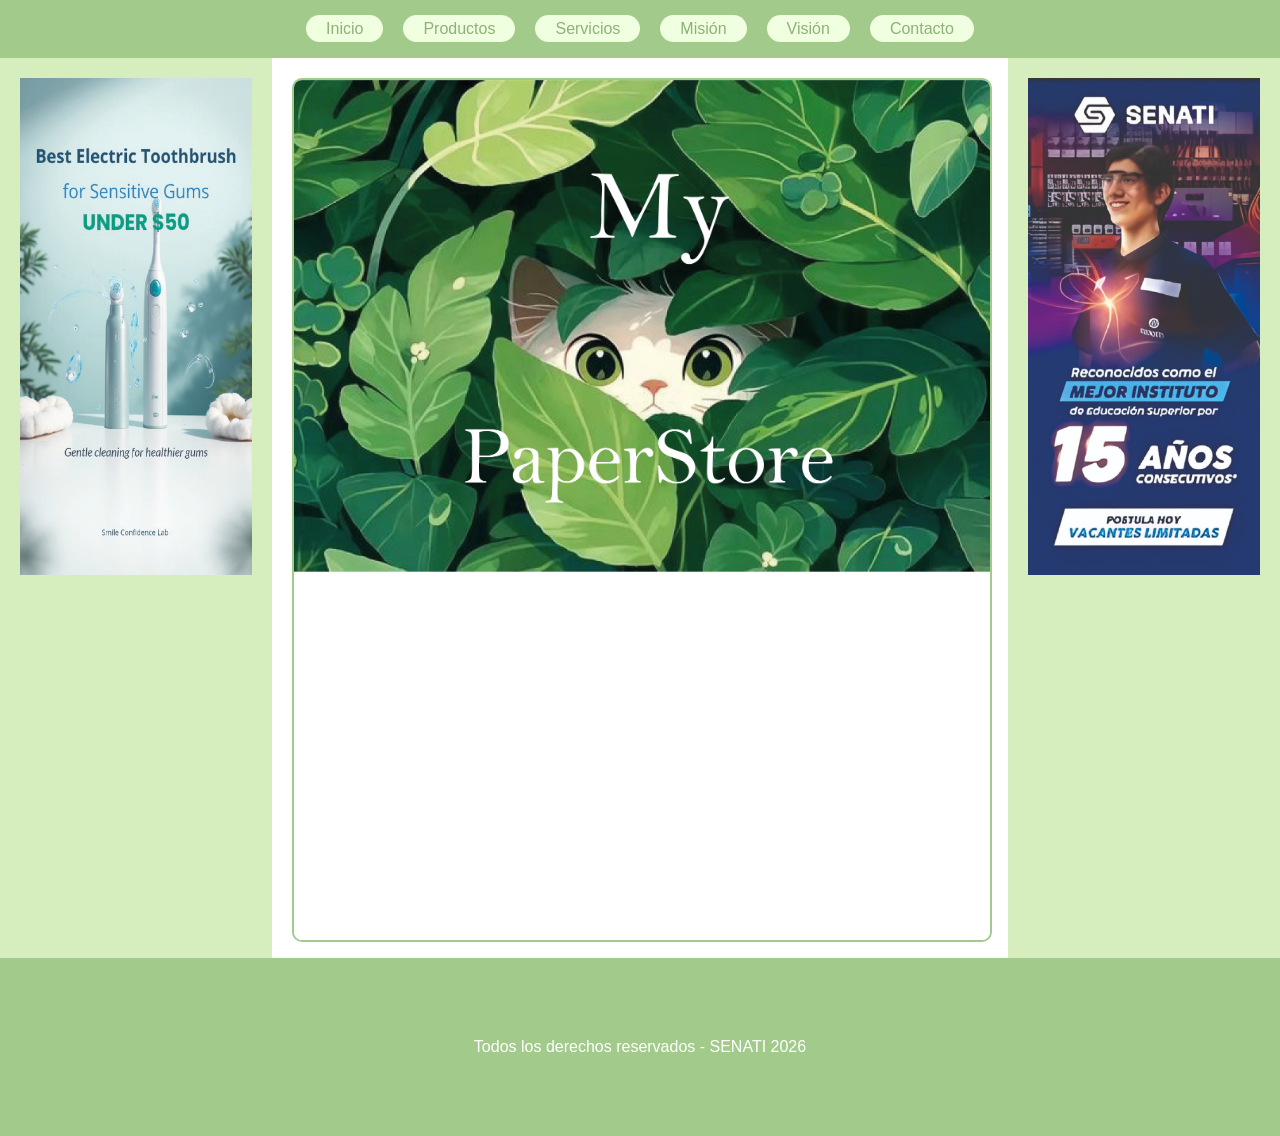
<file: index.html>
<!DOCTYPE html>
<html lang="es">
<head>
    <meta charset="UTF-8">
    <meta name="viewport" content="width=device-width, initial-scale=1.0">
    <title>Mi pagina</title>
    <link rel="icon" href="iconos/icono2.png">
    <link rel="stylesheet" href="estilos/estilos.css">
</head>
<body>
   <header>
     <nav>
        <input type="checkbox" id="activadormenu">
        <label for="activadormenu" id="hamburguesa">☰</label>
        <ul id="menu">
            <li><a href="inicio.html" target="contenidoframe">Inicio</a></li>
            <li><a href="productos.html" target="contenidoframe">Productos</a></li>
            <li><a href="servicios.html" target="contenidoframe">Servicios</a></li>
            <li><a href="mision.html" target="contenidoframe">Misión</a></li>
            <li><a href="vision.html" target="contenidoframe">Visión</a></li>
            <li><a href="contacto.html" target="contenidoframe">Contacto</a></li>
        </ul>
     </nav>
   </header> 
   <div id="contenedor">
   <div id="publicidad">
    
    <img src="imgenes/publicidad/cepillo.jpg" alt="cepillo">
   </div>
   <div id="contenido">
     <iframe name="contenidoframe" src="inicio.html"  frameborde="1"></iframe>
   </div>
   <div id="publicidad">
    
    <img src="imgenes/publicidad/flyer senati.jpg" alt="flyersenati">
   </div>
   </div>
   <footer>
    <p>Todos los derechos reservados - SENATI 2026</p>
   </footer>
</body>
</html>
</file>
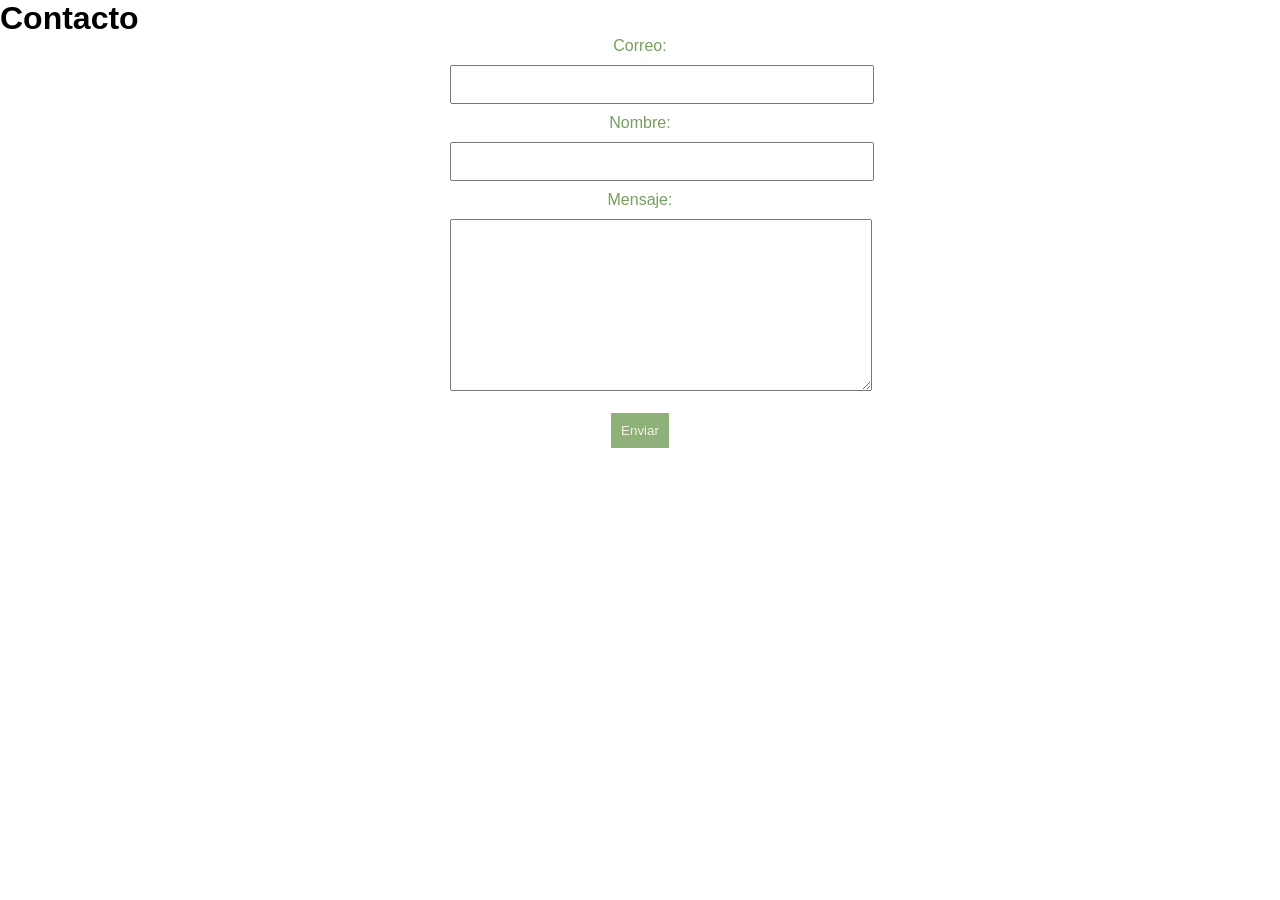
<file: contacto.html>
<!DOCTYPE html>
<html lang="es">
<head>
    <meta charset="UTF-8">
    <meta name="viewport" content="width=device-width, initial-scale=1.0">
    <title>Contacto</title>
    <link rel="stylesheet" href="estilos/estilos.css">
</head>
<body>
<div class="Contacto">
    <h1>Contacto</h1>
    <form>
        <label>Correo:</label>
        <input type="email" name="correo" required>
        <label>Nombre:</label>
        <input type="text" name="nombre" required>
        <label>Mensaje:</label>
        <textarea name="mensaje" rows="10"></textarea>
       <button type="submit">Enviar</button>
    </form>
</div>

</body>
</html>
</file>
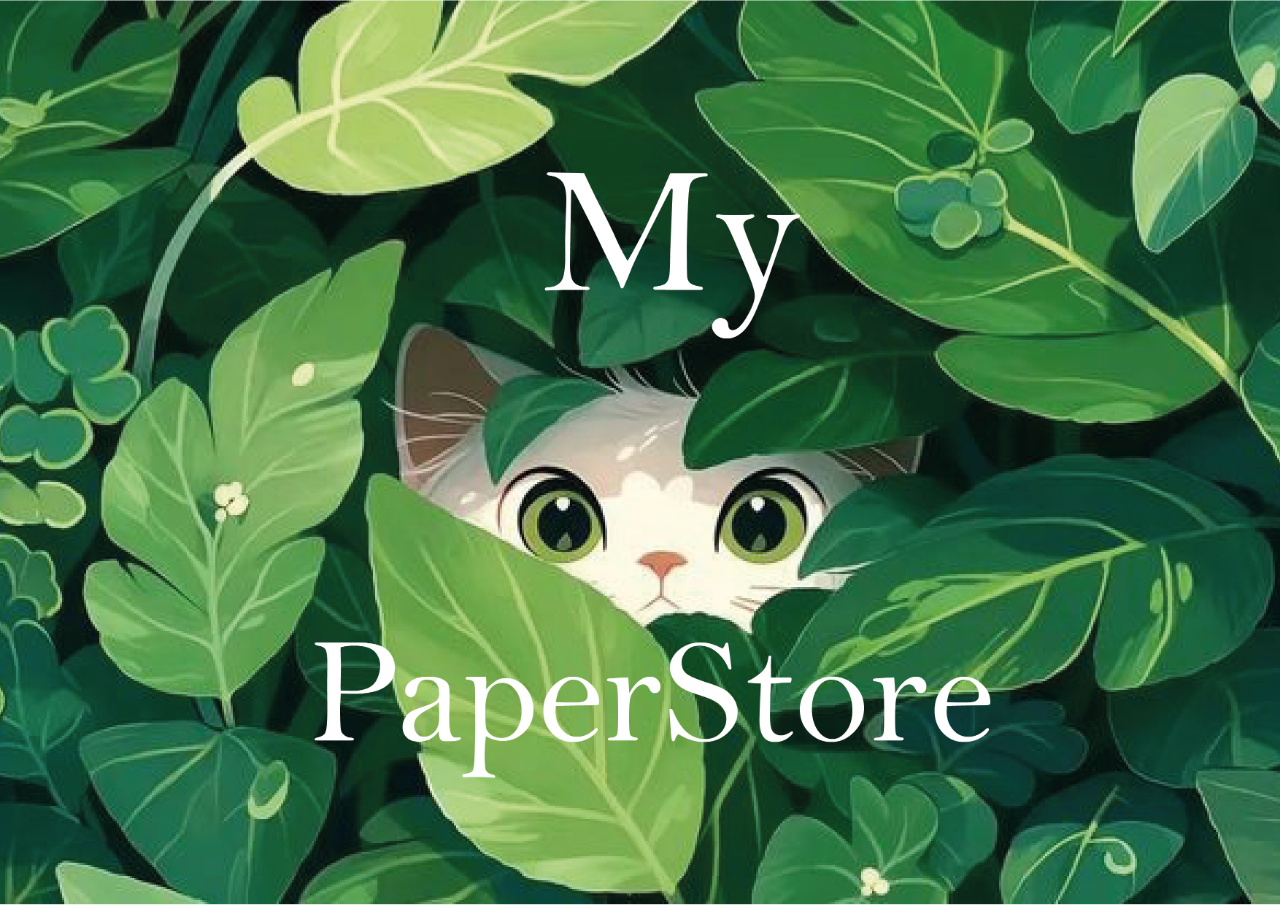
<file: inicio.html>
<!DOCTYPE html>
<html lang="es">
<head>
    <meta charset="UTF-8">
    <meta name="viewport" content="width=device-width, initial-scale=1.0">
    <title>Inicio</title>
    <link rel="stylesheet" href="estilos/estilos.css">
</head>
<body>
  
    <div id="portada">
        <img src="imgenes/portada 2.png" alt="portada">
    </div>
</body>
</html>
</file>
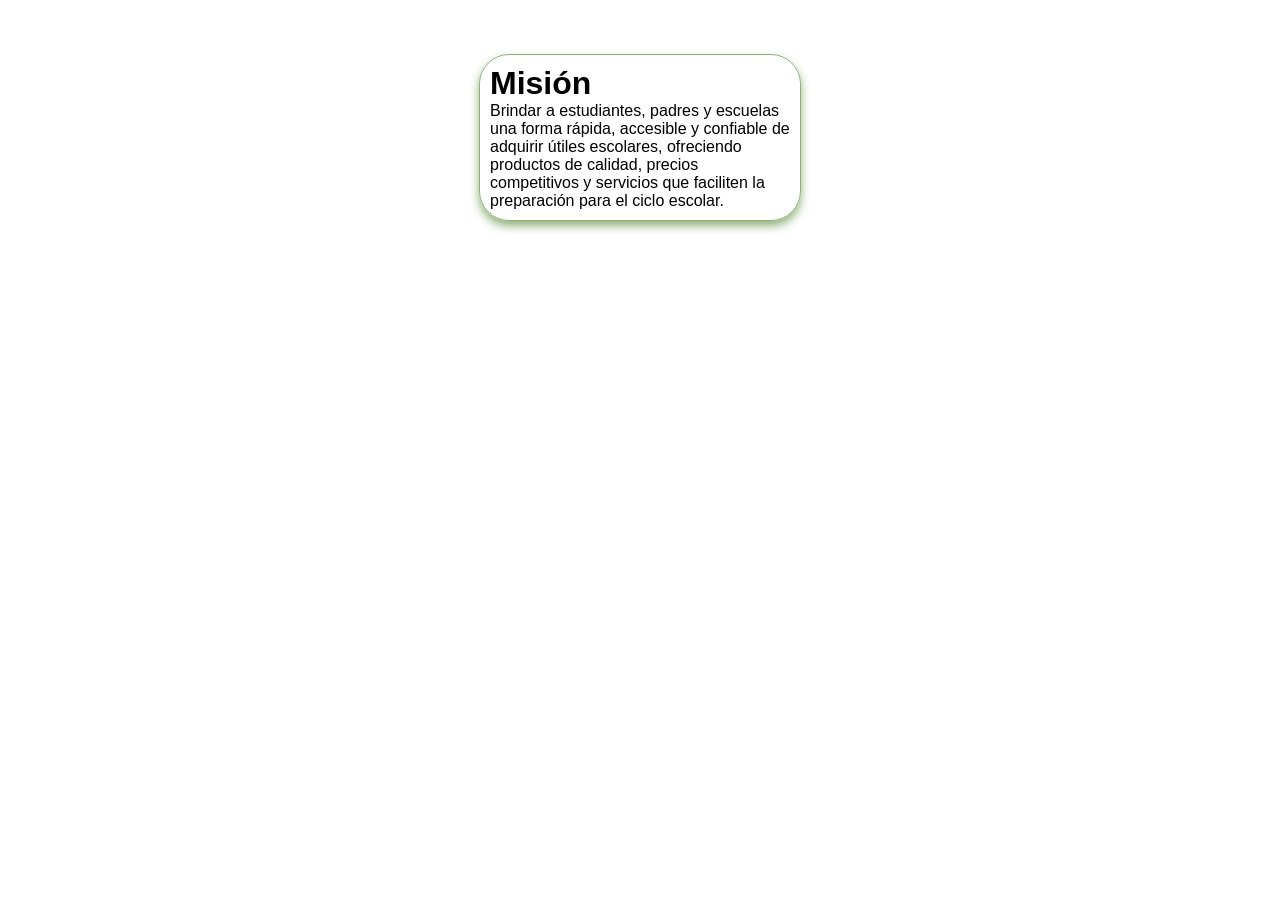
<file: mision.html>
<!DOCTYPE html>
<html lang="es">
<head>
    <meta charset="UTF-8">
    <meta name="viewport" content="width=device-width, initial-scale=1.0">
    <title>Mision</title>
    <link rel="stylesheet" href="estilos/estilos.css">
</head>
<body>
    <br>
    <br>
    <br>
    <div class="mis-vis">
        <h1>Misión</h1>
        <p>Brindar a estudiantes, padres y escuelas una forma rápida, accesible y confiable de adquirir útiles escolares, 
            ofreciendo productos de calidad, precios competitivos y servicios que faciliten la preparación para el ciclo escolar.</p>
        
    </div>
</body>
</html>
</file>
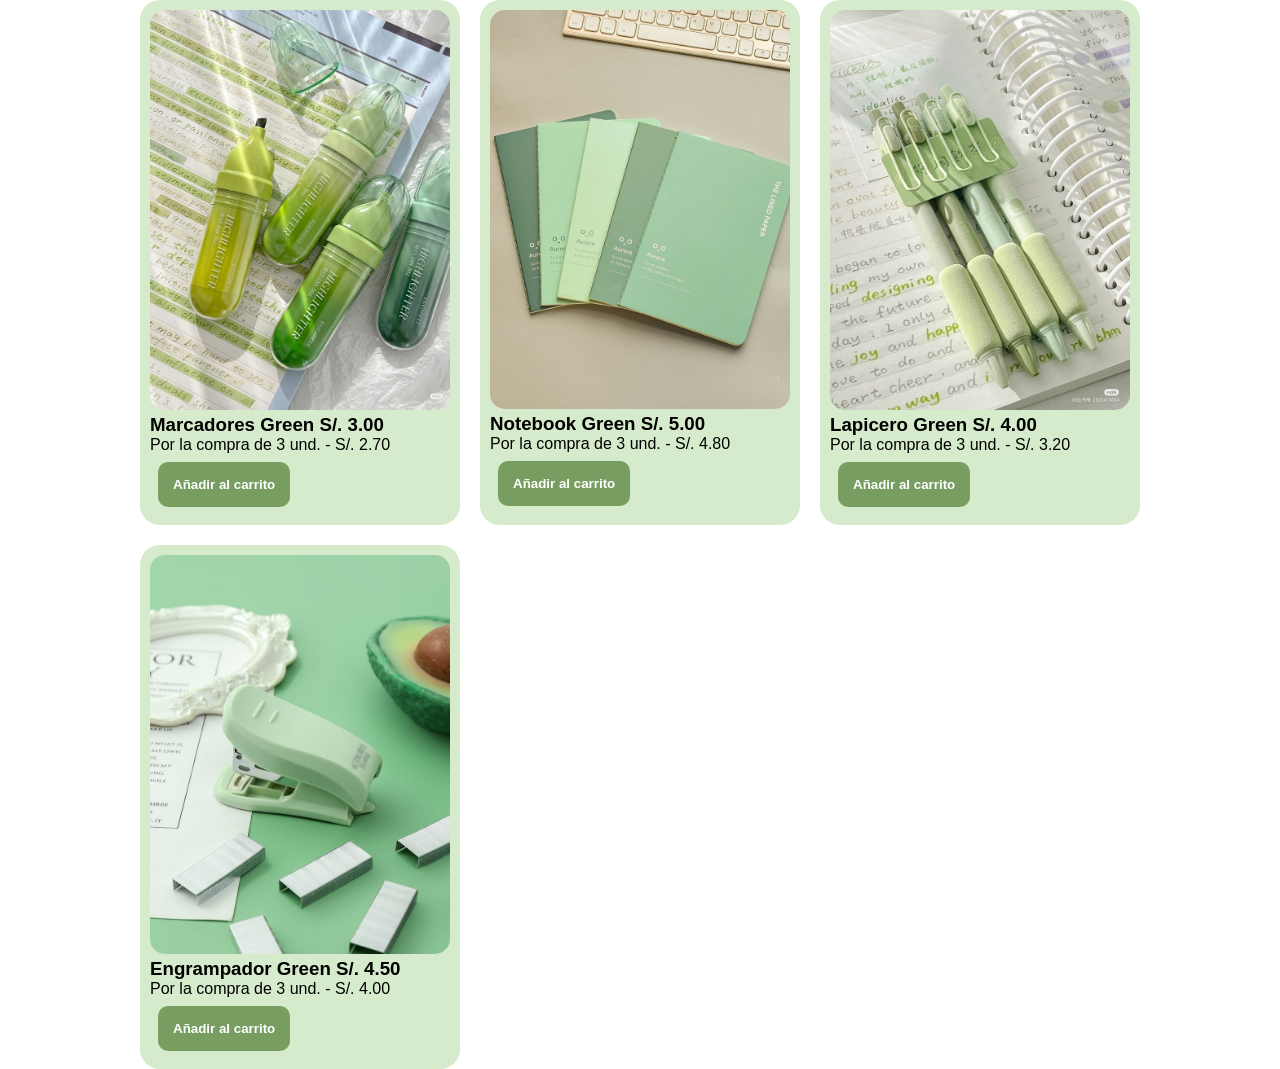
<file: productos.html>
<!DOCTYPE html>
<html lang="es">
<head>
    <meta charset="UTF-8">
    <meta name="viewport" content="width=device-width, initial-scale=1.0">
    <title>Productos</title>
    <link rel="stylesheet" href="estilos/estilos.css">
</head>
<body>
    <div id="galeria">
        <div class="pro-serv">
            <img src="imgenes/productos/marcadores green.jpg" alt="marcadores">
            <h3>Marcadores Green S/. 3.00</h3>
            <p>Por la compra de 3 und. - S/. 2.70</p>
            <button>Añadir al carrito</button>
        </div>
         <div class="pro-serv">
            <img src="imgenes/productos/notebook green.jpg" alt="notebook">
            <h3>Notebook Green S/. 5.00</h3>
            <p>Por la compra de 3 und. - S/. 4.80</p>
            <button>Añadir al carrito</button>
        </div>
        <div class="pro-serv">
            <img src="imgenes/productos/lapiceron green.jpg" alt="lapiceron">
            <h3>Lapicero Green S/. 4.00</h3>
            <p>Por la compra de 3 und. - S/. 3.20</p>
            <button>Añadir al carrito</button>
        </div>
         <div class="pro-serv">
            <img src="imgenes/productos/engrampador green.jpg" alt="engrampador">
            <h3>Engrampador Green S/. 4.50</h3>
            <p>Por la compra de 3 und. - S/. 4.00</p>
            <button>Añadir al carrito</button>
        </div>
    </div>
</body>
</html>
</file>
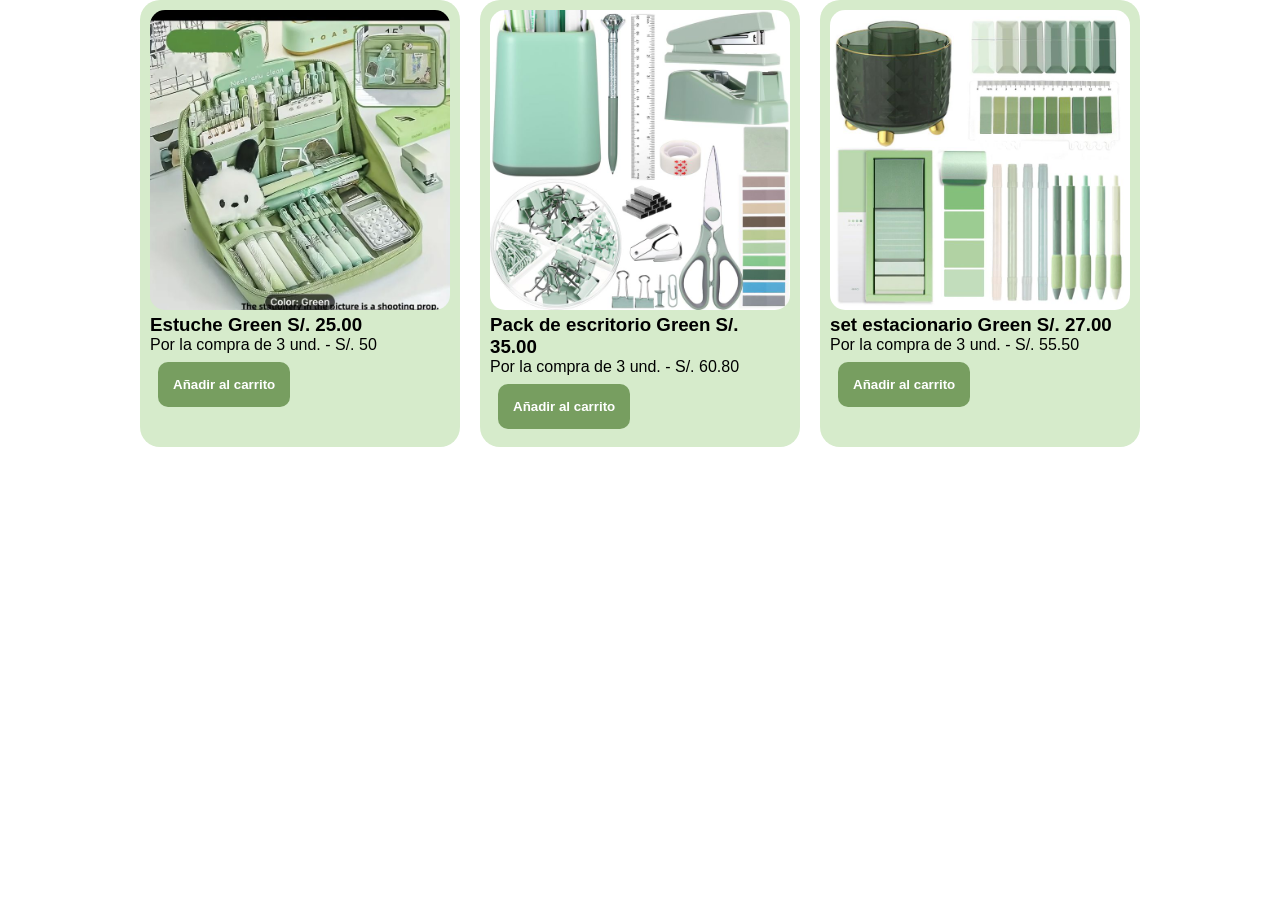
<file: servicios.html>
<!DOCTYPE html>
<html lang="es">
<head>
    <meta charset="UTF-8">
    <meta name="viewport" content="width=device-width, initial-scale=1.0">
    <title>Servicios</title>
    <link rel="stylesheet" href="estilos/estilos.css">
</head>
<body>
<div id="galeria">
        <div class="pro-serv">
            <img src="imgenes/servicios/estuche de lapiceros green.jpg" alt="estuche">
            <h3>Estuche Green S/. 25.00</h3>
            <p>Por la compra de 3 und. - S/. 50</p>
            <button>Añadir al carrito</button>
        </div>
         <div class="pro-serv">
            <img src="imgenes/servicios/pack de escritorio green.jpg" alt="pack">
            <h3>Pack de escritorio Green S/. 35.00</h3>
            <p>Por la compra de 3 und. - S/. 60.80</p>
            <button>Añadir al carrito</button>
        </div>
        <div class="pro-serv">
            <img src="imgenes/servicios/Set estacionario green.jpg" alt="Set">
            <h3>set estacionario Green S/. 27.00</h3>
            <p>Por la compra de 3 und. - S/. 55.50</p>
            <button>Añadir al carrito</button>
        </div>
       
    </div>
</body>
</html>
</file>
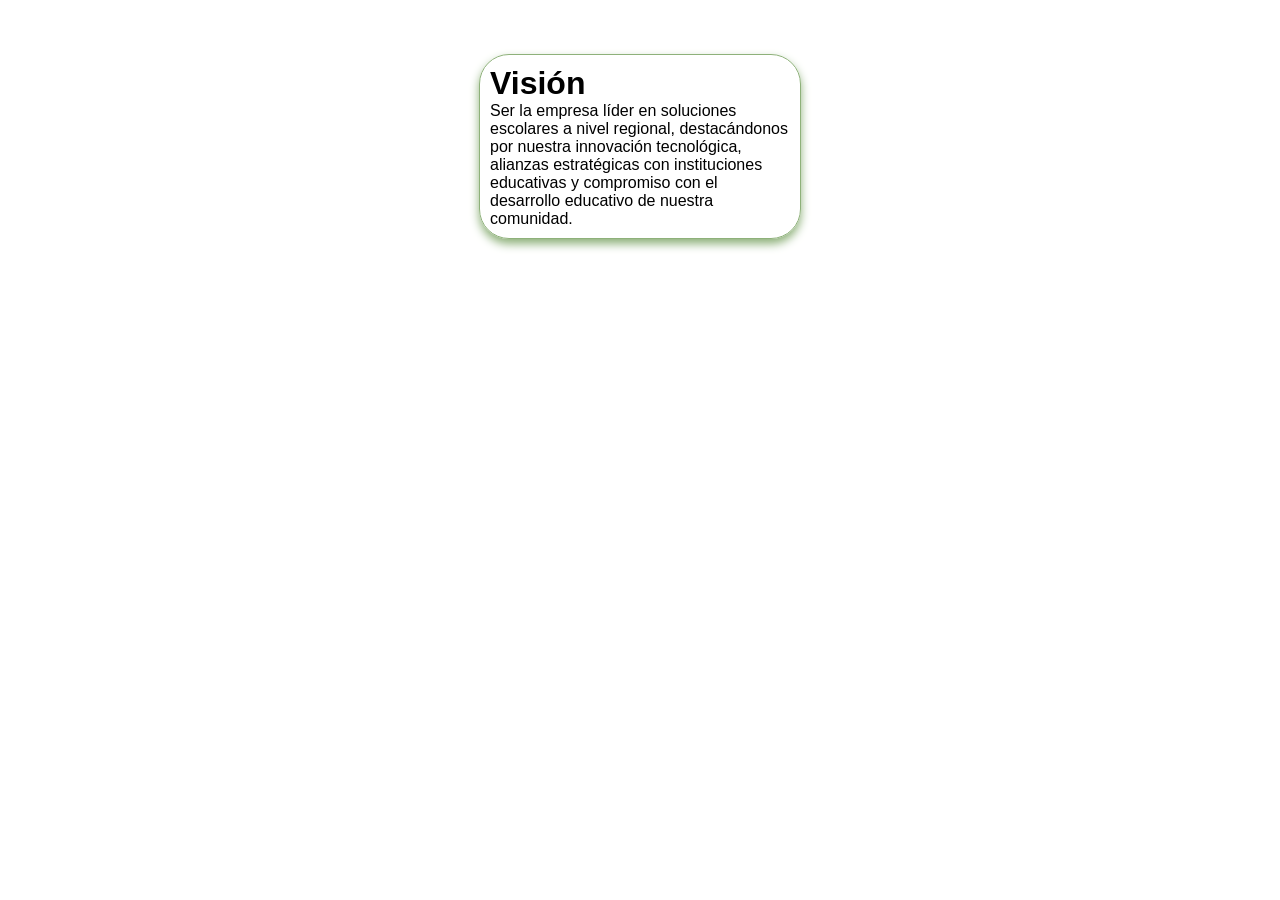
<file: vision.html>
<!DOCTYPE html>
<html lang="es">
<head>
    <meta charset="UTF-8">
    <meta name="viewport" content="width=device-width, initial-scale=1.0">
    <title>Vision</title>
    <link rel="stylesheet" href="estilos/estilos.css">
</head>
<body>
    <br>
    <br>
    <br>
   <div class="mis-vis">
        <h1>Visión</h1>
        <p>Ser la empresa líder en soluciones escolares a nivel regional, destacándonos por nuestra innovación tecnológica, 
            alianzas estratégicas con instituciones educativas y compromiso con el desarrollo educativo de nuestra comunidad.</p>
        
    </div>
</body>
</html>
</file>
<file: estilos/estilos.css>
/*Aqui se personaliza todo las etiqueta HTML de la pagima*/
*{
    margin: 0;
    padding: 0;
}
/*AQUI OCULTO EL ICONO DE HAMBURGUESA*/
#activadormenu{
    display: none;
}
#hamburguesa{
    display: none;
    font-size: 30px;
    color: #F0FFDF;
    /*padding: 500px*/
    cursor: pointer;
}
/*AQUI SE PERSONALIZA EL CUERPO, LA ETIQUETA BODY*/
body{
    font-family:'Franklin Gothic Medium', 'Arial Narrow', Arial, sans-serif;
    background-color:#ffffff ;
}
/*AQUI SE PERSONALIZA LA CABECERA DE LA PAGINA*/
header{
  background-color: #A2CB8B;  
  color: white;
  text-align: center;
}
/*AQUI SE PERSONALIZA EL MENÚ DE LA PÁGINA*/
#menu{
    list-style: none;
    display: flex;
    justify-content: center;
    gap: 20px;
    padding: 20px;
}
/*AQUI PERSONALIZO LOS BOTONES*/
#menu a{
text-decoration: none;
background-color:#F0FFDF ;
color: #8eb17a;
padding: 5px 20px;
border-radius: 50px;
font-size: bold;
transition: all 0,3s ease;
}
/*CAMBIO DE COLOR DE LOS BOTONES*/
#menu a:hover{
    background-color: #C7EABB ;
    transform: translateY(-5px);
}
/*AQUI VOY A PERSONALIZAR EL CONTENEDOR*/
#contenedor{
    display: flex;
    min-height: 400px;
    height: 100vh;
}
/*AQUI PERSONALIZAR PUBLICIDAD 1 Y 2*/
#publicidad{
    width: 20%;
     background-color: #d6eebd;
     padding: 20px;
     color: #8eb17a;
}
/*AQUI PERSONALIZO LA IMAGEN DE LA PUBLICIDAD*/
#publicidad img{
    width: 100%;
}
/*AQUI SE PERSONALIZA LA SECCION DE CONTENIDO*/
#contenido{
    width: 60%;
    background-color: #ffffff;
    padding: 20px;
}
/*AQUI PERSONALIZO LA PORTADA*/
#portada img{
    width: 100%;
}
/*Aqui se personaliza el iframe*/
iframe{
    width: 100%;
    height: 100%;
    border: 2px solid #A2CB8B;
    border-radius: 10px;
}
/*AQUI SE PERSONALIZA PRODUCTOS Y SERVICIOS*/
#galeria{
    display: grid;
    grid-template-columns: repeat(3, auto);
    gap: 20px;
    justify-content: center;
}
.pro-serv{
    background-color: #d6ebcb;
    max-width: 300px;
    padding: 10px;
    border-radius: 20px;
}
.pro-serv img{
    width: 100%;
    border-radius: 15px;
}
.pro-serv:hover{
    box-shadow: 0px 5px 10px  #8eb17a;
}
.pro-serv button{
    background-color: #779e60;
    color: #ffffff;
    font-weight: bold;
    padding: 15px;
    border: none;
    border-radius: 10px;
    cursor: pointer;
}
.pro-serv button:hover{
    background-color: #8eb17a;
}
/*AQUI VOY A PERSONALIZAR LA MISIÓN Y VISIÓN*/
.mis-vis{
    border: 1px solid #8eb17a;
    width: 300px;
    border-radius: 30px;
    padding: 10px;
    margin: auto;
    box-shadow: 0px 5px 10px  #8eb17a;
}
/*AQUI PERSONALIZO CONTACTO*/
form{
    color: #779e60;
    max-width: 400px;
    margin: auto;
    text-align: center;
}
input, textarea{
    width: 100%;
    padding: 10px;
    margin: 10px;
}
button{
    background-color: #8eb17a;
    color: #F4F0E4;
    padding: 10px;
    margin: 8px;
    border: none;
}
button:hover{
    background-color: #A2CB8B;
}

/*AQUI PERSONALIZO EL PIE DE PÁGINA*/
footer {
  background-color: #A2CB8B;  
  color: white;
  text-align: center;
  padding: 80px;
}

/*AQUI VOY A HACER QUE LA PÁGINA SEA RESPONSIVO CON MEDIA QUERIES*/
@media (max-width: 768px){
    /*AQUI MUESTRO EL BOTTON HAMBURGUESA*/
    #hamburguesa{
        display: block;
    }
    #activadormenu:checked + #hamburguesa + #menu{
        display: flex;
    }
    #menu{
        display: none;
        flex-direction: column;
        padding: 0px;
        gap: 1px;
    }
#menu a{
    display: flex;
    justify-content: center;
}
#contenedor{
    flex-direction: column;
}
#publicidad,
#contenido{
    width: 100%;
}
iframe{
    height: 600px;
}
#galeria{
    grid-template-columns: repeat(1,auto);
}
}
</file>
